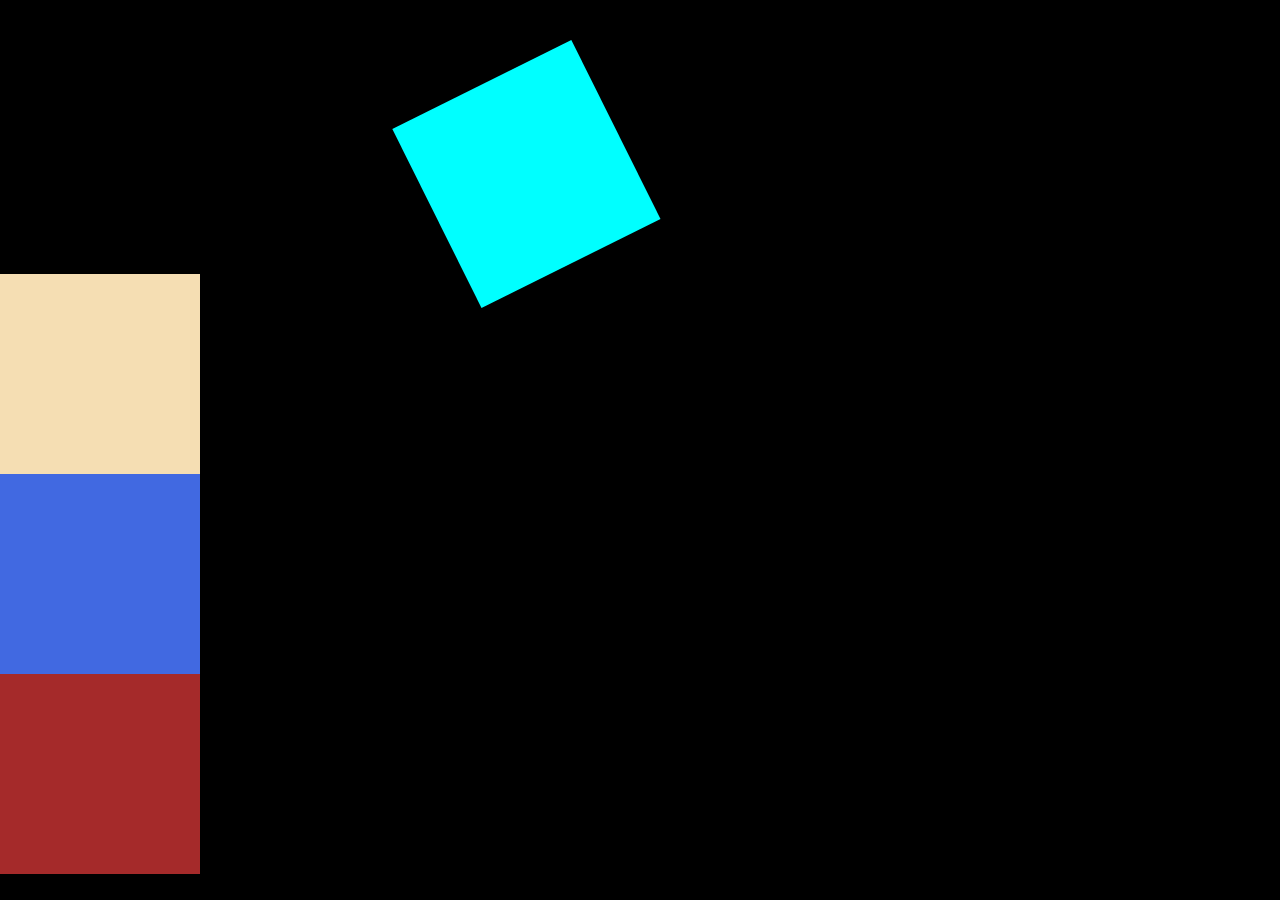
<file: 02_GSAP-Basics II/index.html>
<!DOCTYPE html>
<html lang="en">
<head>
    <meta charset="UTF-8">
    <meta name="viewport" content="width=device-width, initial-scale=1.0">
    <title>GSAP-Basics II</title>
    <link rel="stylesheet" href="style.css">
</head>
<body>
    <!-- Text animation -->
   <h1> Hello my I am from h1 </h1>
   <h1>This is also h1 stager property check</h1>

   
   <div id="repat-box"></div>

   <!-- Time line boxes -->
<div id="timeline1"></div>
<div id="timeline2"></div>
<div id="timeline3"></div>
<script src="https://cdnjs.cloudflare.com/ajax/libs/gsap/3.12.5/gsap.min.js" integrity="sha512-7eHRwcbYkK4d9g/6tD/mhkf++eoTHwpNM9woBxtPUBWm67zeAfFC+HrdoE2GanKeocly/VxeLvIqwvCdk7qScg==" crossorigin="anonymous" referrerpolicy="no-referrer"></script>
<script src="main.js"></script>
</body>
</html>
</file>
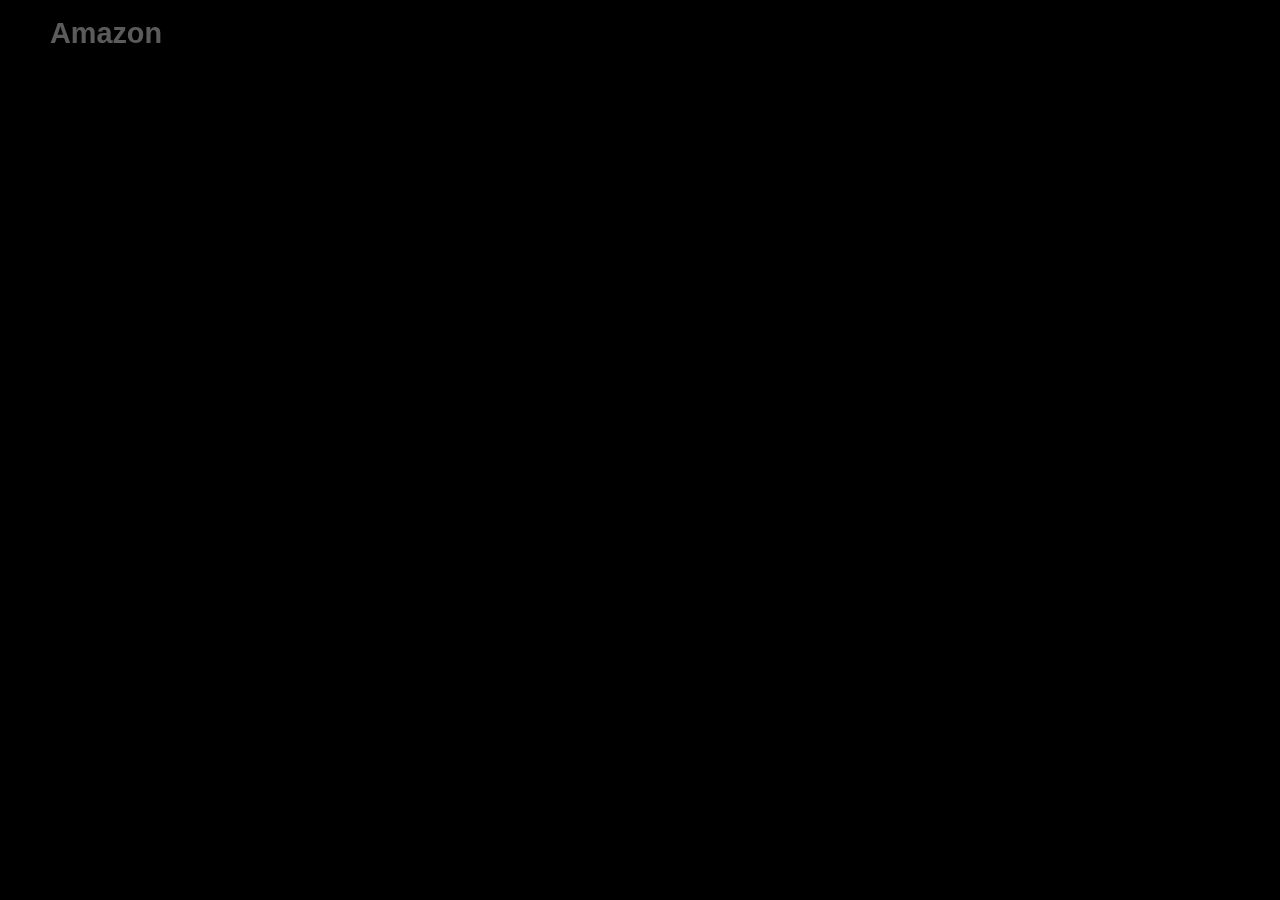
<file: 03_Navbar Animations/index.html>
<!DOCTYPE html>
<html lang="en">
<head>
    <meta charset="UTF-8">
    <meta name="viewport" content="width=device-width, initial-scale=1.0">
    <title>Nav bar animation </title>
    <link rel="stylesheet" href="style.css">
</head>
<body>
    <div id="nav">
        <h2>Amazon</h2>
        <div id="list">
            <h4>Work</h4>
            <h4>Blogs</h4>
            <h4>About</h4>
            <h4>Contact</h4>
        </div>
    </div>
    <h1>Gsap with Moiz</h1>
    <script src="https://cdnjs.cloudflare.com/ajax/libs/gsap/3.12.5/gsap.min.js" integrity="sha512-7eHRwcbYkK4d9g/6tD/mhkf++eoTHwpNM9woBxtPUBWm67zeAfFC+HrdoE2GanKeocly/VxeLvIqwvCdk7qScg==" crossorigin="anonymous" referrerpolicy="no-referrer"></script>
    <script src="main.js"></script>
</body>
</html>
</file>
<file: 02_GSAP-Basics II/style.css>
*{
    margin: 0%;
    padding: 0%;
    box-sizing: border-box;
    font-family: sans-serif;
}
body{
    width: 100%;
    height: 100%;
    background-color: black;
    color: white;
}
#repat-box{
    height: 200px;
    width: 200px;
    background-color: aqua;
}
#timeline1{
    height: 200px;
    width: 200px;
    background-color: wheat;
}
#timeline2{
    height: 200px;
    width: 200px;
    background-color: royalblue;
}#timeline3{
    height: 200px;
    width: 200px;
    background-color:brown;
}
</file>
<file: 03_Navbar Animations/style.css>
*{
    margin: 0%;
    padding: 0%;
    box-sizing: border-box;
}
body {
    background-color: black;
    color: white;
    font-size: larger;
    font-family: sans-serif;
}
#nav {
    display: flex;
    align-items: center;
    justify-content: space-between;
    padding: 30px 50px;
}
#list{
    display: flex;
    gap: 50px;
}
h1 {
    position: absolute;
    top: 50%;
    left: 50%;
    transform: translate(-50%, -50%);
    font-size: 70px;
    white-space: nowrap;
}
</file>
